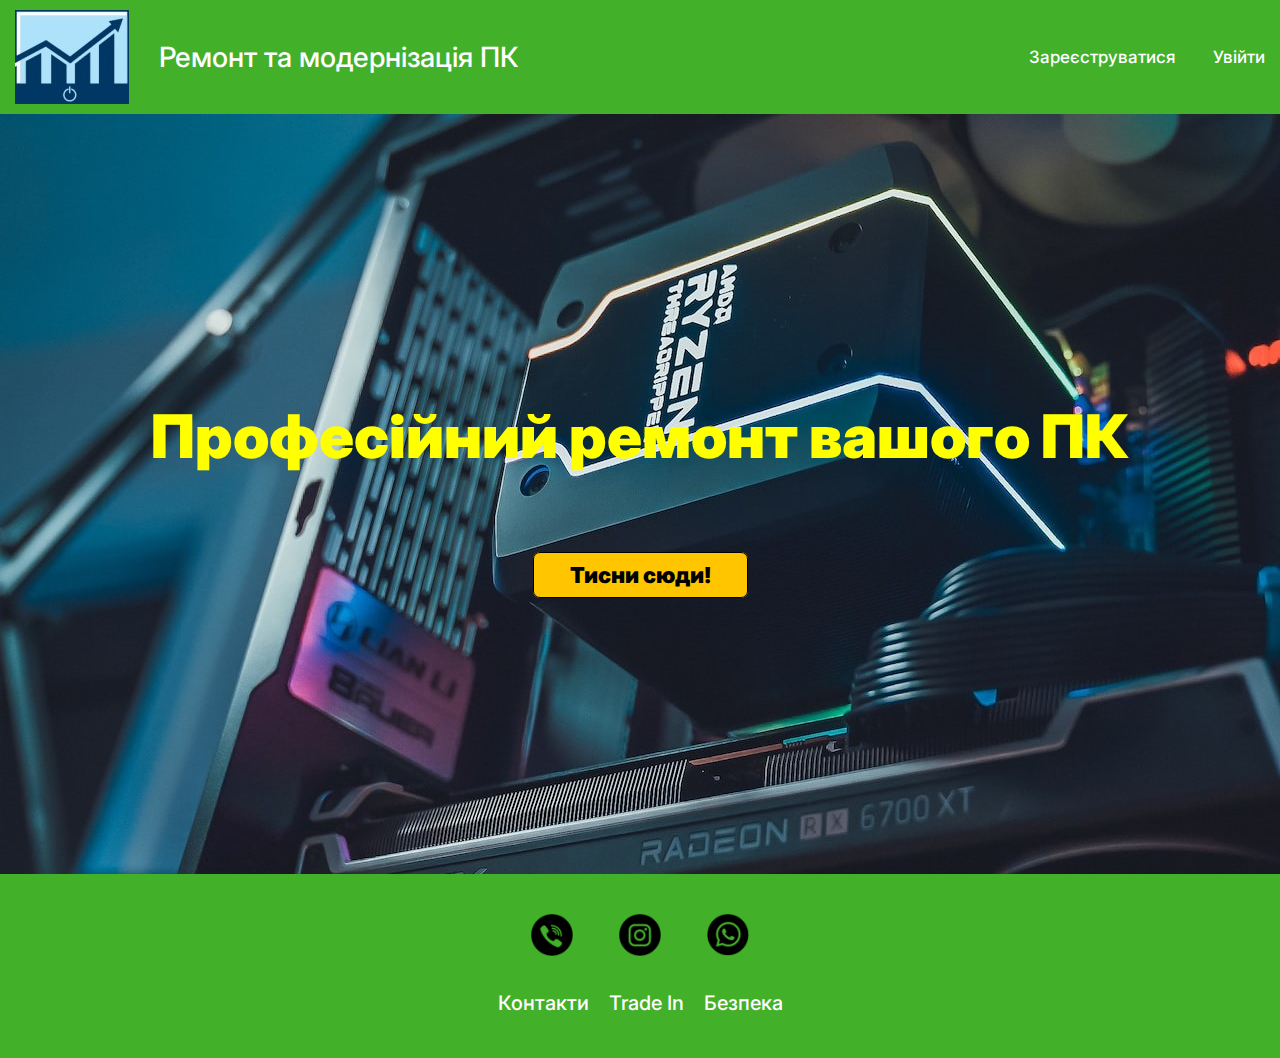
<file: index.html>
<!DOCTYPE html>
<html lang="en">
<head>
    <meta charset="UTF-8">
    <meta name="viewport" content="width=device-width, initial-scale=1.0">
    <title>Головна сторінка</title>
    <link rel="stylesheet" href="./css/main.css"
</head>
<body>
    <nav class="nav">
        <div class="container">
            <div class="nav-row">
                <div class="logo"><img src="./img/logo.png"></div>
                <div class="main"><a href="index.html" class="nav-list_link">Ремонт та модернізація ПК</a></div>
                <ul class="nav-list">
                    <li class="nav-list_item"><a href="#!" class="nav-list_link">Зареєструватися</a></li>
                    <li class="nav-list_item"><a href="#!" class="nav-list_link">Увійти</a></li>
                </ul>
            </div>
        </div>
    </nav>
    
    <header class="header">
        <div class="header__wrapper">
            <h1 class="header__title">
                <strong>Професійний ремонт вашого ПК</strong>
            </h1>
            <a href="repair.html" class="btn"><strong>Тисни сюди!</strong></a>
        </div>
    </header>

    <footer class="footer">
        <div class="container">
            <div class="footer_wrapper">
            <ul class="social">
                <li class="social__item"><a href="#!"><img src="./img/Viber.png" alt="Link"></a></li>
                <li class="social__item"><a href="#!"><img src="./img/Inst.png" alt="Link"></a></li>
                <li class="social__item"><a href="#!"><img src="./img/Whatsapp.png" alt="Link"></a></li>
            </ul>
            <ul class="about">
                <li class="about__item"><a href="#!" class="about-list_link">Контакти</a></li>
                <li class="about__item"><a href="#!" class="about-list_link">Trade In</a></li>
                <li class="about__item"><a href="#!" class="about-list_link">Безпека</a></li>
            </ul>
        </div>
        </div>
    </footer>
    
</body>
</html>
</file>
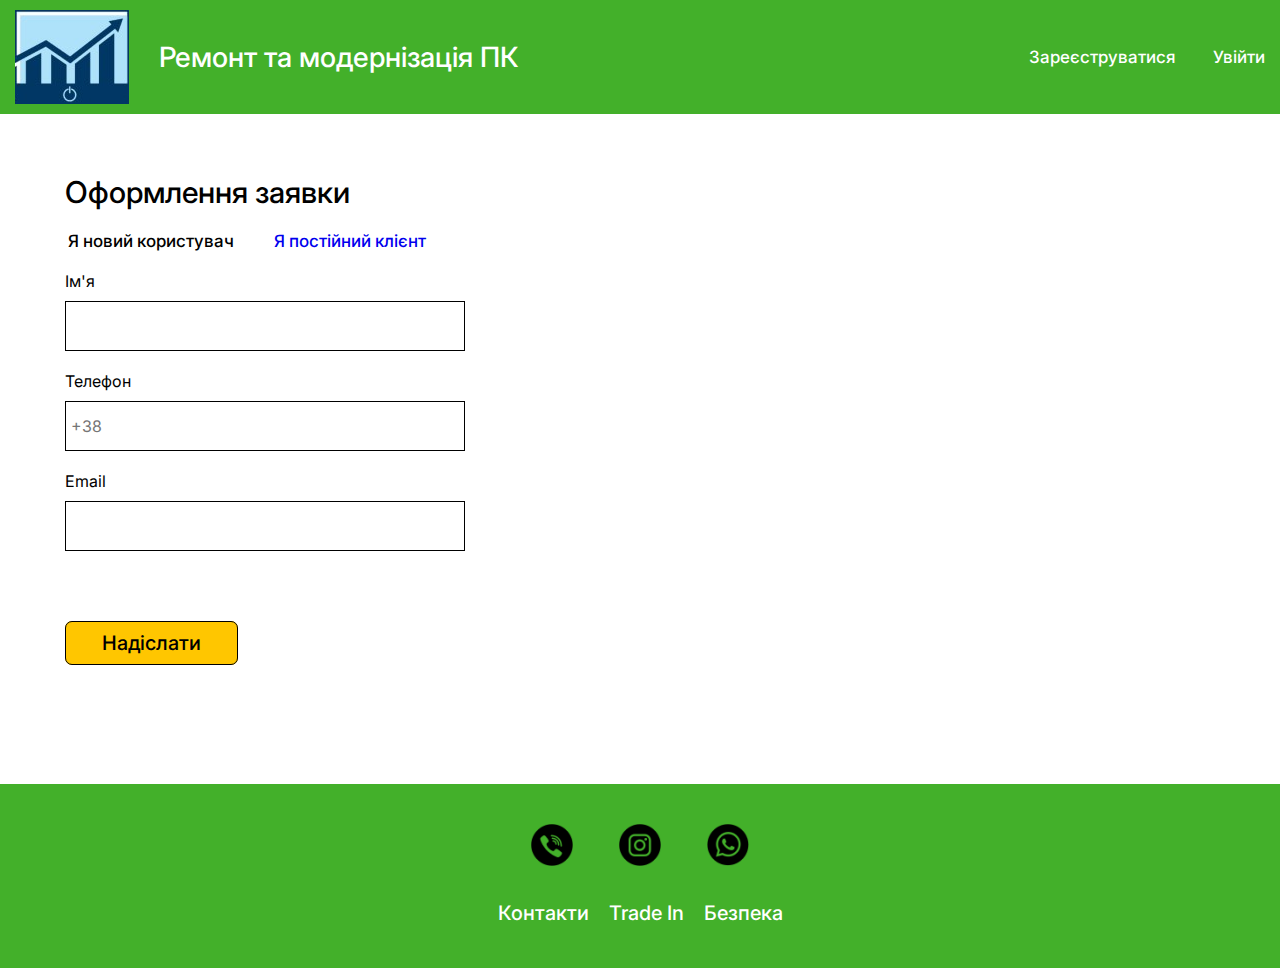
<file: oformlennya.html>
<!DOCTYPE html>
<html lang="en">

<head>
    <meta charset="UTF-8">
    <meta name="viewport" content="width=device-width, initial-scale=1.0">
    <title>Оформлення заяви</title>
    <link rel="stylesheet" href="./css/oformlennya.css">
</head>

<body>
    <script src="./js/script.js"></script>

    <nav class="nav">
        <div class="container">
            <div class="nav-row">
                <div class="logo"><img src="./img/logo.png"></div>
                <div class="main"><a href="index.html" class="nav-list_link">Ремонт та модернізація ПК</a></div>
                <ul class="nav-list">
                    <li class="nav-list_item"><a href="#!" class="nav-list_link">Зареєструватися</a></li>
                    <li class="nav-list_item"><a href="#!" class="nav-list_link">Увійти</a></li>
                </ul>
            </div>
        </div>
    </nav>

    <header class="header">
        <div class="header__wrapper">
            <h1 class="header__title">
                Оформлення заявки
            </h1>
            <ul class="customer">
                <li class="customer__item">Я новий користувач</li>
                <li class="customer__item"><a href="#!" class="customer-list_link">Я постійний клієнт</a></li>
            </ul>
            <div class="form-group">
                <label for="name">Ім'я</label>
                <input type="text" id="name" name="name" class="input-field" required>
                <div id="name-warning" style="color: red;"></div>
            </div>
            <div class="form-group">
                <label for="phone">Телефон</label>
                <input type="text" id="phone" name="phone" class="input-field" placeholder="+38 " onfocus="addPrefix(this)">
                <div id="phone-warning" style="color: red;"></div>
            </div>
            <div class="form-group1">
                <label for="email">Email</label>
                <input type="text" id="email" name="email" class="input-field" required>
                <div id="email-warning" style="color: red;"></div>
            </div>
            
            <a href="#" class="btn" onclick="validateForm(event)">Надіслати</a>
            
            <div id="warning-message" style="color: red;"></div>
            
            </body>
        </div>
    </header>

    <footer class="footer">
        <div class="container">
            <div class="footer_wrapper">
                <ul class="social">
                    <li class="social__item"><a href="#!"><img src="./img/Viber.png" alt="Link"></a></li>
                    <li class="social__item"><a href="#!"><img src="./img/Inst.png" alt="Link"></a></li>
                    <li class="social__item"><a href="#!"><img src="./img/Whatsapp.png" alt="Link"></a></li>
                </ul>
                <ul class="about">
                    <li class="about__item"><a href="#!" class="about-list_link">Контакти</a></li>
                    <li class="about__item"><a href="#!" class="about-list_link">Trade In</a></li>
                    <li class="about__item"><a href="#!" class="about-list_link">Безпека</a></li>
                </ul>
            </div>
        </div>
    </footer>
</body>

</html>
</file>
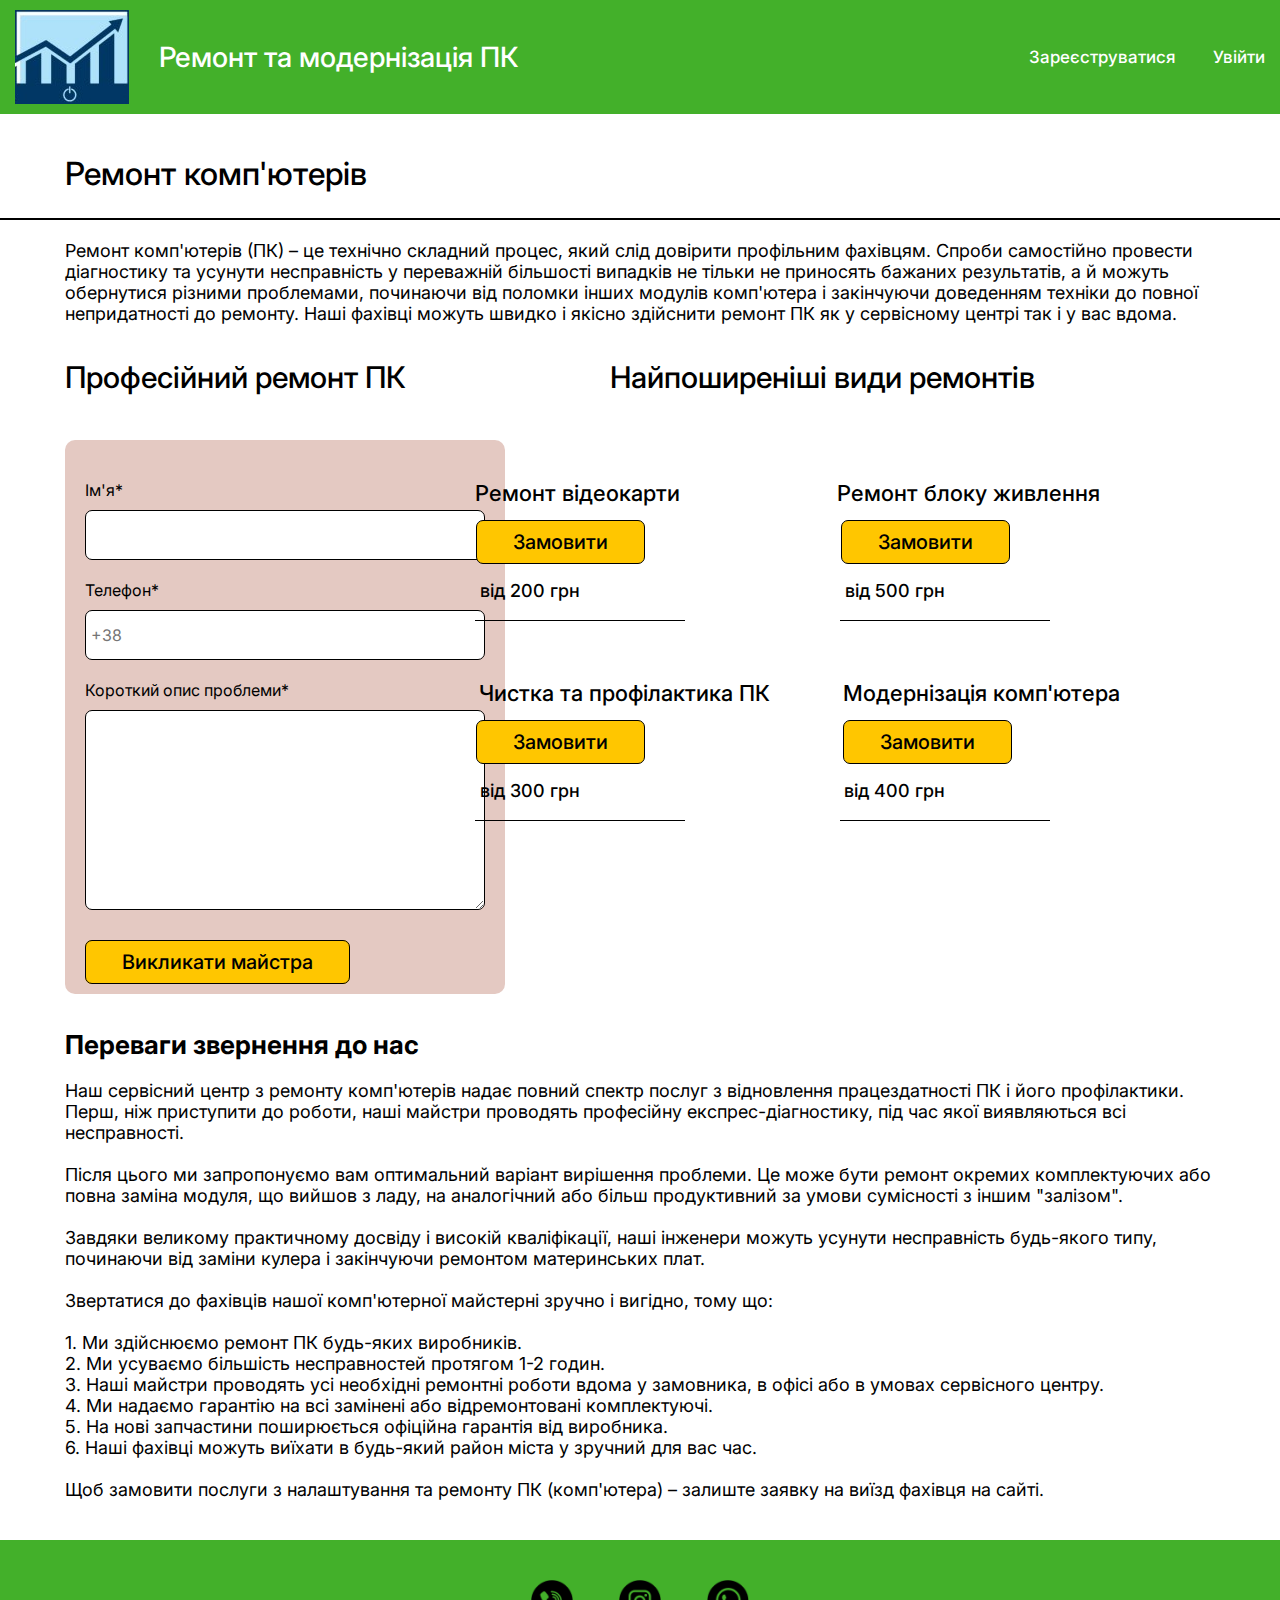
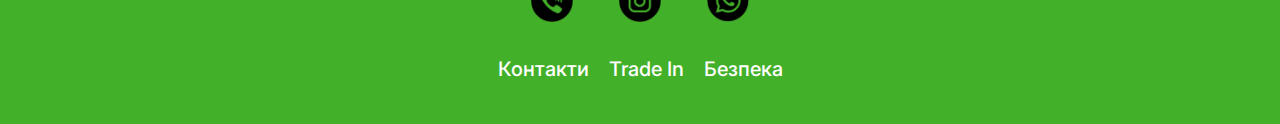
<file: repair.html>
<!DOCTYPE html>
<html lang="en">

<head>
    <meta charset="UTF-8">
    <meta name="viewport" content="width=device-width, initial-scale=1.0">
    <title>Ремонт ПК</title>
    <link rel="stylesheet" href="./css/repair.css" </head>

<body>
    <script src="./js/script1.js"></script>

    <nav class="nav">
        <div class="container">
            <div class="nav-row">
                <div class="logo"><img src="./img/logo.png"></div>
                <div class="main"><a href="index.html" class="nav-list_link">Ремонт та модернізація ПК</a></div>
                <ul class="nav-list">
                    <li class="nav-list_item"><a href="#!" class="nav-list_link">Зареєструватися</a></li>
                    <li class="nav-list_item"><a href="#!" class="nav-list_link">Увійти</a></li>
                </ul>
            </div>
        </div>
    </nav>

    <header class="header">
        <div class="header__wrapper">
            <h1 class="header__title">
                Ремонт комп'ютерів
            </h1>
            <div class="line"></div>
            <div class="about1">
                <p>Ремонт комп'ютерів (ПК) – це технічно складний процес, який слід довірити профільним фахівцям. Спроби
                    самостійно
                    провести діагностику та усунути несправність у переважній більшості випадків не тільки не приносять
                    бажаних результатів,
                    а й можуть обернутися різними проблемами, починаючи від поломки інших модулів комп'ютера і
                    закінчуючи доведенням техніки
                    до повної непридатності до ремонту. Наші фахівці можуть швидко і якісно здійснити ремонт ПК як у
                    сервісному центрі так і
                    у вас вдома.</p>
            </div>

            <div class="header__titles">
                <h2 class="header__subtitle">Професійний ремонт ПК</h2>
                <h2 class="header__subtitle">Найпоширеніші види ремонтів</h2>
            </div>
            <div class="form-container">
                    <div class="form-group">
                        <label for="name">Ім'я*</label>
                        <input type="text" id="name" name="name" class="input-field" required>
                        <div id="name-warning" style="color: red;"></div>
                    </div>
                    <div class="form-group">
                        <label for="phone">Телефон*</label>
                        <input type="text" id="phone" name="phone" class="input-field" placeholder="+38 " onfocus="addPrefix(this)">
                        <div id="phone-warning" style="color: red;"></div>
                    </div>
                    <div class="form-group1">
                        <label for="problem">Короткий опис проблеми*</label>
                        <textarea id="problem" name="problem" class="input-field1" required></textarea>
                        <div id="problem-warning" style="color: red;"></div>
                    </div>
                    
                    <a href="#" class="btn" onclick="validateForm(event)">Викликати майстра</a>
                    
                    <div id="warning-message" style="color: red;"></div>
            </div>

            <div class="title1">Ремонт відеокарти</div>
            <a href="oformlennya.html" class="btn1">Замовити</a>
            <div class="title2">Ремонт блоку живлення</div>
            <a href="oformlennya.html" class="btn2">Замовити</a>
            <div class="title3">Чистка та профілактика ПК</div>
            <a href="oformlennya.html" class="btn3">Замовити</a>
            <div class="title4">Модернізація комп'ютера</div>
            <a href="oformlennya.html" class="btn4">Замовити</a>
            <div class="line1"></div>
            <div class="line2"></div>
            <div class="line3"></div>
            <div class="line4"></div>

            <div class="title5">від 200 грн</div>
            <div class="title6">від 500 грн</div>
            <div class="title7">від 300 грн</div>
            <div class="title8">від 400 грн</div>

            <h2 class="header__subtitle1"><strong>Переваги звернення до нас</strong></h2>
            <div class="about1">
                <p>Наш сервісний центр з ремонту комп'ютерів надає повний спектр послуг з відновлення працездатності ПК і його
                    профілактики. Перш, ніж приступити до роботи, наші майстри проводять професійну експрес-діагностику, під час
                    якої
                    виявляються всі несправності.<br><br>
                    Після цього ми запропонуємо вам оптимальний варіант вирішення проблеми. Це може бути ремонт окремих
                    комплектуючих або
                    повна заміна модуля, що вийшов з ладу, на аналогічний або більш продуктивний за умови сумісності з іншим
                    "залізом".<br><br>
                    Завдяки великому практичному досвіду і високій кваліфікації, наші інженери можуть усунути несправність
                    будь-якого типу,
                    починаючи від заміни кулера і закінчуючи ремонтом материнських плат.<br><br>
                    Звертатися до фахівців нашої комп'ютерної майстерні зручно і вигідно, тому що:<br><br>
                    1. Ми здійснюємо ремонт ПК будь-яких виробників.<br>
                    2. Ми усуваємо більшість несправностей протягом 1-2 годин.<br>
                    3. Наші майстри проводять усі необхідні ремонтні роботи вдома у замовника, в офісі або в умовах сервісного
                    центру.<br>
                    4. Ми надаємо гарантію на всі замінені або відремонтовані комплектуючі. <br>
                    5. На нові запчастини поширюється офіційна гарантія від виробника.<br>
                    6. Наші фахівці можуть виїхати в будь-який район міста у зручний для вас час.<br><br>
                    Щоб замовити послуги з налаштування та ремонту ПК (комп'ютера) – залиште заявку на виїзд фахівця на сайті.
                </p>
</header>
        
    <footer class="footer">
            <div class="footer_wrapper">
                <ul class="social">
                    <li class="social__item"><a href="#!"><img src="./img/Viber.png" alt="Link"></a></li>
                    <li class="social__item"><a href="#!"><img src="./img/Inst.png" alt="Link"></a></li>
                    <li class="social__item"><a href="#!"><img src="./img/Whatsapp.png" alt="Link"></a></li>
                </ul>
                <ul class="about">
                    <li class="about__item"><a href="#!" class="about-list_link">Контакти</a></li>
                    <li class="about__item"><a href="#!" class="about-list_link">Trade In</a></li>
                    <li class="about__item"><a href="#!" class="about-list_link">Безпека</a></li>
                </ul>
            </div>
        </div>
    </footer>
</body>
</html>
</file>
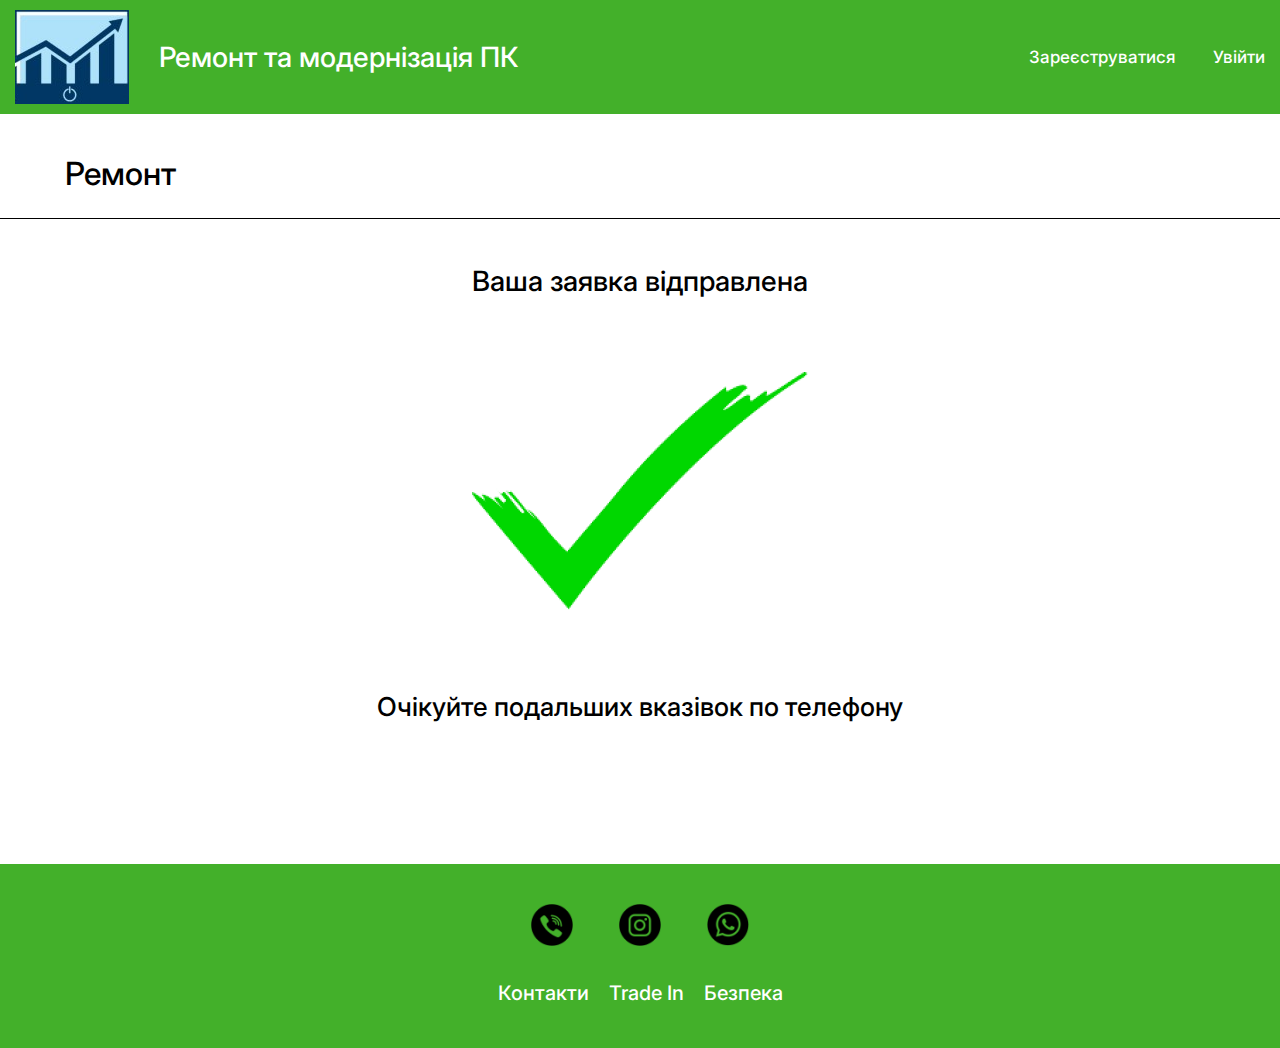
<file: result.html>
<!DOCTYPE html>
<html lang="en">

<head>
    <meta charset="UTF-8">
    <meta name="viewport" content="width=device-width, initial-scale=1.0">
    <title>Заява на ремонт</title>
    <link rel="stylesheet" href="./css/result.css" 
</head>

<body>
    <nav class="nav">
        <div class="container">
            <div class="nav-row">
                <div class="logo"><img src="./img/logo.png"></div>
                <div class="main"><a href="index.html" class="nav-list_link">Ремонт та модернізація ПК</a></div>
                <ul class="nav-list">
                    <li class="nav-list_item"><a href="#!" class="nav-list_link">Зареєструватися</a></li>
                    <li class="nav-list_item"><a href="#!" class="nav-list_link">Увійти</a></li>
                </ul>
            </div>
        </div>
    </nav>

    <header class="header">
        <div class="header__wrapper">
            <h1 class="header__title">
                Ремонт
            </h1>
            <div class="line"></div>
            <h1 class="header__title1">
                Ваша заявка відправлена
            </h1>
            <div class="checkmark"><img src="./img/Галочка.png" alt="Галочка"></div>
            <h1 class="header__title2">
                Очікуйте подальших вказівок по телефону
            </h1>
        </div>
    </header>

    <footer class="footer">
        <div class="container">
            <div class="footer_wrapper">
                <ul class="social">
                    <li class="social__item"><a href="#!"><img src="./img/Viber.png" alt="Link"></a></li>
                    <li class="social__item"><a href="#!"><img src="./img/Inst.png" alt="Link"></a></li>
                    <li class="social__item"><a href="#!"><img src="./img/Whatsapp.png" alt="Link"></a></li>
                </ul>
                <ul class="about">
                    <li class="about__item"><a href="#!" class="about-list_link">Контакти</a></li>
                    <li class="about__item"><a href="#!" class="about-list_link">Trade In</a></li>
                    <li class="about__item"><a href="#!" class="about-list_link">Безпека</a></li>
                </ul>
            </div>
        </div>
    </footer>
</body>
</html>
</file>
<file: css/main.css>
@import "./reset.css";
@import url('https://fonts.googleapis.com/css2?family=Inter:wght@500;900&display=swap');

/**{
    border: 1px solid red;
}*/

html,
body {
    font-family: 'Inter', sans-serif;
    letter-spacing: normal;
}

.container {
    margin: 0 auto;
    padding: 0 15px;
    max-width: 1490px;
    /* змінено width на max-width */
}

/* Nav */

.nav {
    padding: 10px 0;
    background-color: #43B02A;
    color: #FFFFFF;
}

.nav-row {
    display: flex;
    justify-content: space-between;
    align-items: center;
    column-gap: 30px;
}

.main {
    font-size: 28px;
    font-weight: 500;
    flex-grow: 1;
    /* додано flex-grow */
}

.nav-list {
    display: flex;
    align-items: center;
    column-gap: 38px;
    font-size: 17px;
    font-weight: 500;
}

.nav-list_link{
    color: #FFFFFF;
    transition: opacity 0.2s ease-in;
}

.nav-list_link:hover {
    opacity: 0.85px;
}

.nav-list_link:active {
    position: relative;
}

/* Header */

.header {
    padding: 40px 0;
    min-height: 760px;

    display: flex;
    justify-content: center;
    align-items: center;
    
    text-align: center;

    background-image: url('./../img/фон12.jpg');
}

.header__wrapper {
    padding: 0 15px;
    max-width: 1060px;
}

.header__title{
    font-size: 60px;
    font-weight: 900;
    color: yellow;
    margin-bottom: 90px;
}

.btn {
    
    padding: 9px 36px;
    border: 1px solid black;
    border-radius: 7px;
    background-color: #FFC600;
    color: black;

    font-size: 22px;
    font-weight: 900;

    transition: opacity 0.2s ease-in;
}

.btn:hover {
    opacity: 0.8;
}

.btn:active {
    position: relative;
    top: 1px;
}

/* Footer */

.footer {
    background-color: #43B02A;
    padding: 40px 0 43px;
    color: white;
}

.footer_wrapper {
    display: flex;
    flex-direction: column;
    align-items: center;
    row-gap: 35px;
}

.social {
    display: flex;
    column-gap: 46px;
    align-items: center;
}

.about {
    display: flex;
    column-gap: 20px;
    align-items: center;
    font-size: 20px;
    font-weight: 500;
}

.about-list_link{
    color: white;
}
</file>
<file: css/oformlennya.css>
@import "./reset.css";
@import url('https://fonts.googleapis.com/css2?family=Inter:wght@400;500;900&display=swap');

/**{
    border: 1px solid red;
}*/

html,
body {
    font-family: 'Inter', sans-serif;
    letter-spacing: normal;
}

.container {
    margin: 0 auto;
    padding: 0 15px;
    max-width: 1490px;
    /* змінено width на max-width */
}

/* Nav */

.nav {
    padding: 10px 0;
    background-color: #43B02A;
    color: #FFFFFF;
}

.nav-row {
    display: flex;
    justify-content: space-between;
    align-items: center;
    column-gap: 30px;
}

.main {
    font-size: 28px;
    font-weight: 500;
    flex-grow: 1;
    /* додано flex-grow */
}

.nav-list {
    display: flex;
    align-items: center;
    column-gap: 38px;
    font-size: 17px;
    font-weight: 500;
}

.nav-list_link {
    color: #FFFFFF;
    transition: opacity 0.2s ease-in;
}

.nav-list_link:hover {
    opacity: 0.85px;
}

.nav-list_link:active {
    position: relative;
}

/* Header */

.header {
    padding: 60px 50px;
    min-height: 670px;

}

.header__wrapper {
    padding: 0 15px;
    max-width: 1400px;
    /* Додав це, щоб вирівнювати за центром */
}

.header__title {
    font-size: 30px;
    font-weight: 500;
    color: black;

}

.customer {
    margin-top: 21px;
    padding: 0 3px;
    display: flex;
    column-gap: 40px;
    align-items: center;
    font-size: 17px;
    font-weight: 500;
}

.form-group {
    display: flex;
    flex-direction: column;
    align-items: flex-start;
    margin-top: 20px;
}

.input-field {
    width: 400px;
    height: 50px;
    border: 1px solid black;
    margin-top: 10px;
    /* Зменшено відстань від тексту до поля вводу */
    padding: 5px;
    /* для зручності */
}

.form-group1 {
    display: flex;
    flex-direction: column;
    align-items: flex-start;
    margin-top: 20px;
    margin-bottom: 80px;
}

.btn {

    padding: 9px 36px;
    border: 1px solid black;
    border-radius: 7px;
    background-color: #FFC600;
    color: black;

    font-size: 20px;
    font-weight: 500;

    transition: opacity 0.2s ease-in;
}

.btn:hover {
    opacity: 0.9;
}

.btn:active {
    position: relative;
    top: 1px;
}

/* Footer */

.footer {
    background-color: #43B02A;
    padding: 40px 0 43px;
    color: white;
}

.footer_wrapper {
    display: flex;
    flex-direction: column;
    align-items: center;
    row-gap: 35px;
}

.social {
    display: flex;
    column-gap: 46px;
    align-items: center;
}

.about {
    display: flex;
    column-gap: 20px;
    align-items: center;
    font-size: 20px;
    font-weight: 500;
}

.about-list_link {
    color: white;
}
</file>
<file: css/repair.css>
@import "./reset.css";
@import url('https://fonts.googleapis.com/css2?family=Inter:wght@500;900&display=swap');

/**{
    border: 1px solid red;
}*/

html,
body {
    font-family: 'Inter', sans-serif;
    letter-spacing: normal;
}

.container {
    margin: 0 auto;
    padding: 0 15px;
    max-width: 1490px;
    /* змінено width на max-width */
}

/* Nav */

.nav {
    padding: 10px 0;
    background-color: #43B02A;
    color: #FFFFFF;
}

.nav-row {
    display: flex;
    justify-content: space-between;
    align-items: center;
    column-gap: 30px;
}

.main {
    font-size: 28px;
    font-weight: 500;
    flex-grow: 1;
    /* додано flex-grow */
}

.nav-list {
    display: flex;
    align-items: center;
    column-gap: 38px;
    font-size: 17px;
    font-weight: 500;
}

.nav-list_link {
    color: #FFFFFF;
    transition: opacity 0.2s ease-in;
}

.nav-list_link:hover {
    opacity: 0.85px;
}

.nav-list_link:active {
    position: relative;
}

/* Header */

.header {
    padding: 40px 50px;
    min-height: 1300px;

}

.header__wrapper {
    padding: 0 15px;
    max-width: 1400px;
    /* Додав це, щоб вирівнювати за центром */
}

.header__title {
    font-size: 32px;
    font-weight: 500;
    color: black;
    
}

.line {
    width: 100vw;
    /* Змінив ширину на 100vw (відносно всього видимого вікна) */
    height: 2px;
    background-color: black;
    margin-top: 25px;
    margin-left: calc(-50vw + 50%);
    /* Вирівнюємо вліво на 50% ширини вікна */
}

.about1 {
    margin-top: 20px;
    font-size: 18px;

}

.header__titles {
    display: flex;
    justify-content: space-between;
    margin-top: 35px;
}

.header__subtitle {
    font-size: 30px;
    font-weight: 500;
    color: black;
    margin-right: 180px;
}

.header__subtitle1 {
    margin-top: 35px;
    font-size: 26px;
    font-weight: 500;
    color: black;
}

.form-container {
    width: 440px;
    min-height: 550px;
    border-radius: 10px;
    background-color: #e4c9c2;
    padding: 20px;
    margin-top: 45px;

}

.form-group {
    display: flex;
    flex-direction: column;
    align-items: flex-start;
    margin-top: 20px;
}

.input-field {
    width: 400px;
    height: 50px;
    border: 1px solid black;
    margin-top: 10px;
    /* Зменшено відстань від тексту до поля вводу */
    padding: 5px;
    border-radius: 7px;
    background-color: #FFFFFF;
    /* для зручності */
    
}

.input-field1 {
    width: 400px;
    height: 200px;
    border: 1px solid black;
    margin-top: 10px;
    padding: 5px;
    border-radius: 7px;
    background-color: #FFFFFF;

}

.form-group1 {
    display: flex;
    flex-direction: column;
    align-items: flex-start;
    margin-top: 20px;
    margin-bottom: 40px;
    
}

.btn {

    padding: 9px 36px;
    border: 1px solid black;
    border-radius: 7px;
    background-color: #FFC600;
    color: black;

    font-size: 20px;
    font-weight: 500;

    transition: opacity 0.2s ease-in;
}

.btn:hover {
    opacity: 0.9;
}

.btn:active {
    position: relative;
    top: 1px;
}

.title1 {
    position: absolute;
    top: 480px;
    /* Розміщуємо заголовки вгорі форми */
    right: 600px;
    /* Встановлюємо відстань справа */
    font-size: 22px;
    font-weight: 500;
    color: black;
}

.title2 {
    position: absolute;
    top: 480px;
    /* Розміщуємо заголовки вгорі форми */
    right: 180px;
    /* Встановлюємо відстань справа */
    font-size: 22px;
    font-weight: 500;
    color: black;
}

.title3 {
    position: absolute;
    top: 680px;
    /* Розміщуємо заголовки вгорі форми */
    right: 510px;
    /* Встановлюємо відстань справа */
    font-size: 22px;
    font-weight: 500;
    color: black;
}

.title4 {
    position: absolute;
    top: 680px;
    /* Розміщуємо заголовки вгорі форми */
    right: 160px;
    /* Встановлюємо відстань справа */
    font-size: 22px;
    font-weight: 500;
    color: black;
}

.btn1 {

    position: absolute;
    top: 520px;
    /* Розміщуємо заголовки вгорі форми */
    right: 635px;

    padding: 9px 36px;
    border: 1px solid black;
    border-radius: 7px;
    background-color: #FFC600;
    color: black;

    font-size: 20px;
    font-weight: 500;

    transition: opacity 0.2s ease-in;
}

.btn1:hover {
    opacity: 0.8;
}


.btn2 {

    position: absolute;
    top: 720px;
    /* Розміщуємо заголовки вгорі форми */
    right: 635px;

    padding: 9px 36px;
    border: 1px solid black;
    border-radius: 7px;
    background-color: #FFC600;
    color: black;

    font-size: 20px;
    font-weight: 500;

    transition: opacity 0.2s ease-in;
}

.btn2:hover {
    opacity: 0.8;
}


.btn3 {

    position: absolute;
    top: 520px;
    /* Розміщуємо заголовки вгорі форми */
    right: 270px;

    padding: 9px 36px;
    border: 1px solid black;
    border-radius: 7px;
    background-color: #FFC600;
    color: black;

    font-size: 20px;
    font-weight: 500;

    transition: opacity 0.2s ease-in;
}

.btn3:hover {
    opacity: 0.8;
}


.btn4 {

    position: absolute;
    top: 720px;
    /* Розміщуємо заголовки вгорі форми */
    right: 268px;

    padding: 9px 36px;
    border: 1px solid black;
    border-radius: 7px;
    background-color: #FFC600;
    color: black;

    font-size: 20px;
    font-weight: 500;

    transition: opacity 0.2s ease-in;
}

.btn4:hover {
    opacity: 0.8;
}

.line1 {
    position: absolute;
    top: 620px;
    /* Розміщуємо заголовки вгорі форми */
    right: 595px;
    width: 210px;
    /* Змінив ширину на 100vw (відносно всього видимого вікна) */
    height: 1px;
    background-color: black;
    /* Вирівнюємо вліво на 50% ширини вікна */
}

.line2 {
    position: absolute;
    top: 620px;
    /* Розміщуємо заголовки вгорі форми */
    right: 230px;
    width: 210px;
    /* Змінив ширину на 100vw (відносно всього видимого вікна) */
    height: 1px;
    background-color: black;
    /* Вирівнюємо вліво на 50% ширини вікна */
}

.line3 {
    position: absolute;
    top: 820px;
    /* Розміщуємо заголовки вгорі форми */
    right: 230px;
    width: 210px;
    /* Змінив ширину на 100vw (відносно всього видимого вікна) */
    height: 1px;
    background-color: black;
    /* Вирівнюємо вліво на 50% ширини вікна */
}

.line4 {
    position: absolute;
    top: 820px;
    /* Розміщуємо заголовки вгорі форми */
    right: 595px;
    width: 210px;
    /* Змінив ширину на 100vw (відносно всього видимого вікна) */
    height: 1px;
    background-color: black;
    /* Вирівнюємо вліво на 50% ширини вікна */
}

.title5 {
    position: absolute;
    top: 580px;
    /* Розміщуємо заголовки вгорі форми */
    right: 700px;
    /* Встановлюємо відстань справа */
    font-size: 18px;
    font-weight: 500;
    color: black;
}

.title6 {
    position: absolute;
    top: 580px;
    /* Розміщуємо заголовки вгорі форми */
    right: 335px;
    /* Встановлюємо відстань справа */
    font-size: 18px;
    font-weight: 500;
    color: black;
}

.title7 {
    position: absolute;
    top: 780px;
    /* Розміщуємо заголовки вгорі форми */
    right: 700px;
    /* Встановлюємо відстань справа */
    font-size: 18px;
    font-weight: 500;
    color: black;
}

.title8 {
    position: absolute;
    top: 780px;
    /* Розміщуємо заголовки вгорі форми */
    right: 335px;
    /* Встановлюємо відстань справа */
    font-size: 18px;
    font-weight: 500;
    color: black;
}

/* Footer */

.footer {
    background-color: #43B02A;
    padding: 40px 0 43px;

}

.footer_wrapper {
    display: flex;
    flex-direction: column;
    align-items: center;
    row-gap: 35px;
}

.social {
    display: flex;
    column-gap: 46px;
    align-items: center;
}

.about {
    display: flex;
    column-gap: 20px;
    align-items: center;
    font-size: 20px;
    font-weight: 500;
}

.about-list_link {
    color: white;
}
</file>
<file: css/result.css>
@import "./reset.css";
@import url('https://fonts.googleapis.com/css2?family=Inter:wght@500;900&display=swap');

/**{
    border: 1px solid red;
}*/

html,
body {
    font-family: 'Inter', sans-serif;
    letter-spacing: normal;
}

.container {
    margin: 0 auto;
    padding: 0 15px;
    max-width: 1490px;
    /* змінено width на max-width */
}

/* Nav */

.nav {
    padding: 10px 0;
    background-color: #43B02A;
    color: #FFFFFF;
}

.nav-row {
    display: flex;
    justify-content: space-between;
    align-items: center;
    column-gap: 30px;
}

.main {
    font-size: 28px;
    font-weight: 500;
    flex-grow: 1;
    /* додано flex-grow */
}

.nav-list {
    display: flex;
    align-items: center;
    column-gap: 38px;
    font-size: 17px;
    font-weight: 500;
}

.nav-list_link {
    color: #FFFFFF;
    transition: opacity 0.2s ease-in;
}

.nav-list_link:hover {
    opacity: 0.85px;
}

.nav-list_link:active {
    position: relative;
}

/* Header */

.header {
    padding: 40px 50px;
    min-height: 750px;

}

.header__wrapper {
    padding: 0 15px;
    max-width: 1400px;
    /* Додав це, щоб вирівнювати за центром */
}

.header__title {
    font-size: 32px;
    font-weight: 500;
    color: black;

}

.line {
    width: 100vw;
    /* Змінив ширину на 100vw (відносно всього видимого вікна) */
    height: 1px;
    background-color: black;
    margin-top: 25px;
    margin-left: calc(-50vw + 50%);
    /* Вирівнюємо вліво на 50% ширини вікна */
}

.header__title1 {
    margin-top: 45px;
    text-align: center;
    font-size: 28px;
    font-weight: 500;
    color: black;
}

.checkmark {
    text-align: center;
    align-items: center;
    margin-top: 43px;
}

.header__title2 {
    margin-top: 63px;
    text-align: center;
    font-size: 26px;
    font-weight: 500;
    color: black;
    margin-bottom: 10px; /* Додав цей маргін */
}

/* Footer */

.footer {
    background-color: #43B02A;
    padding: 40px 0 43px;
        
}

.footer_wrapper {
    display: flex;
    flex-direction: column;
    align-items: center;
    row-gap: 35px;
}

.social {
    display: flex;
    column-gap: 46px;
    align-items: center;
}

.about {
    display: flex;
    column-gap: 20px;
    align-items: center;
    font-size: 20px;
    font-weight: 500;
}

.about-list_link {
    color: white;
}
</file>
